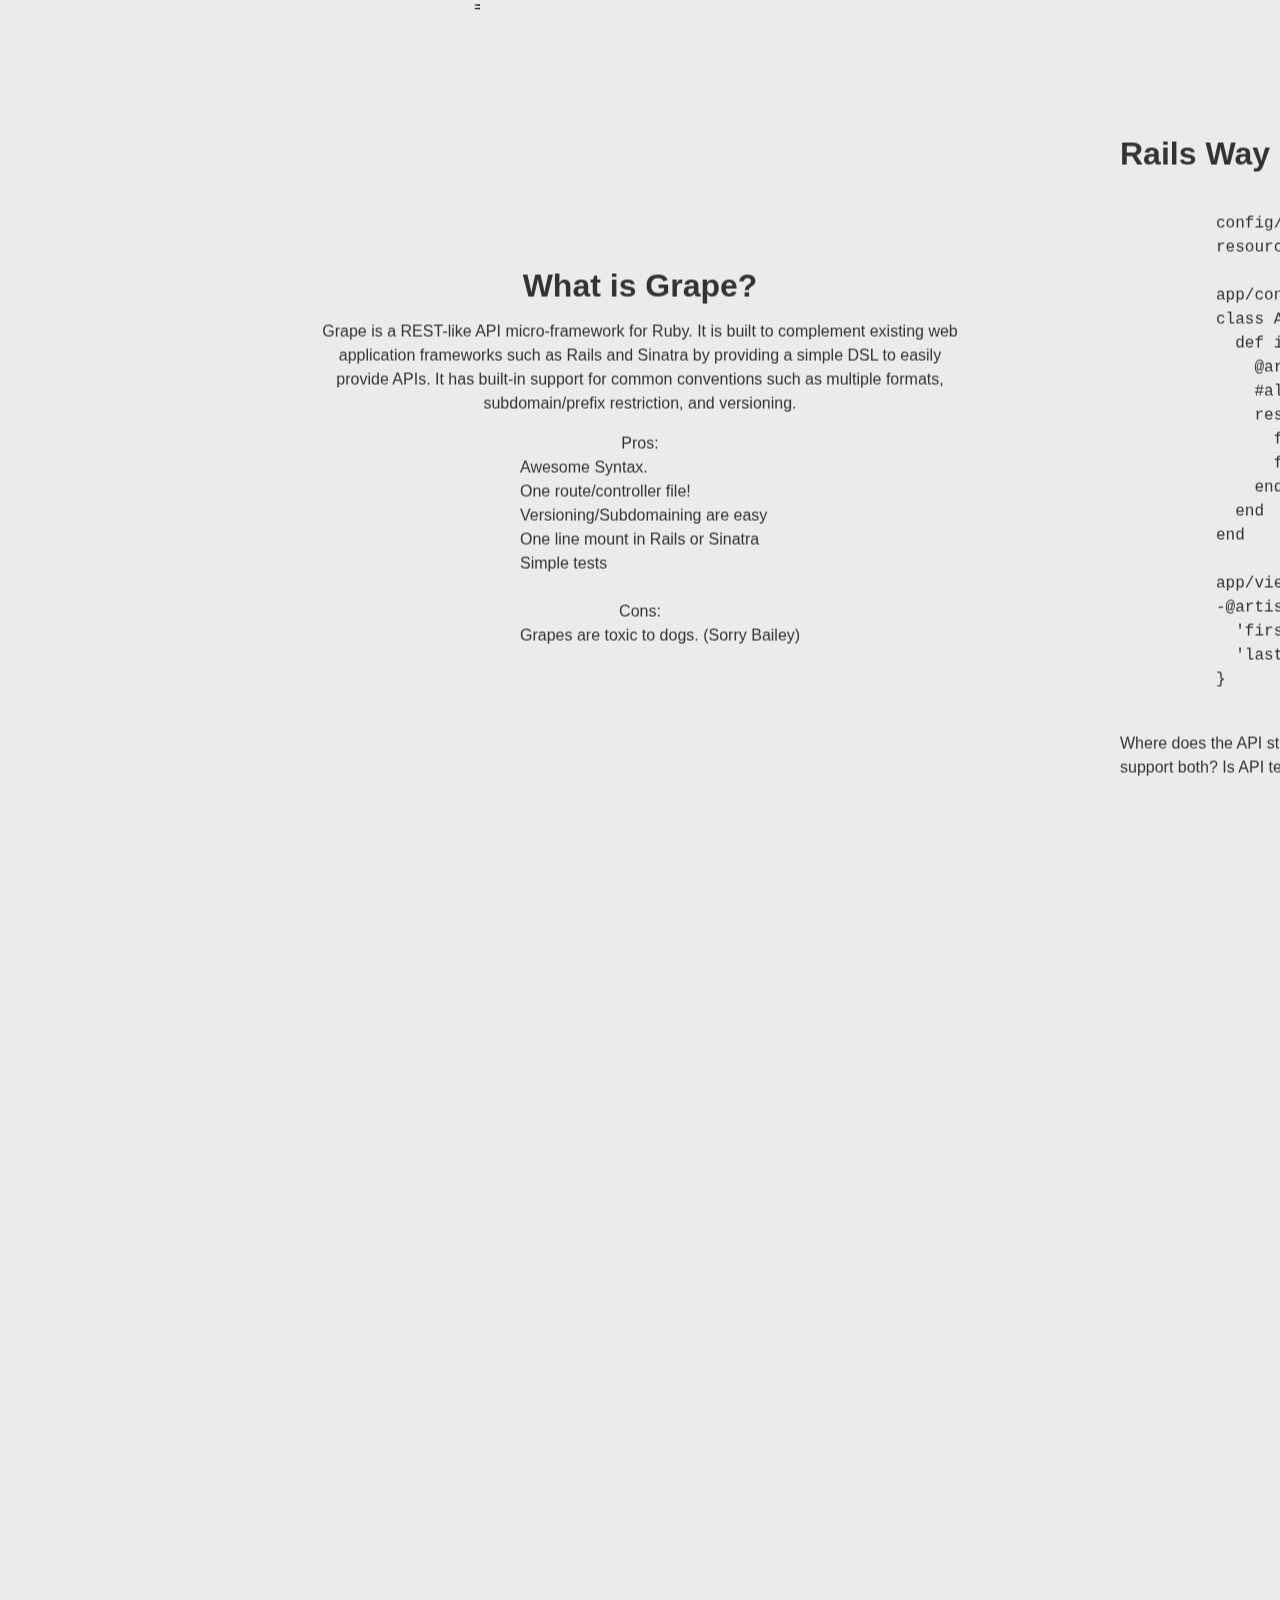
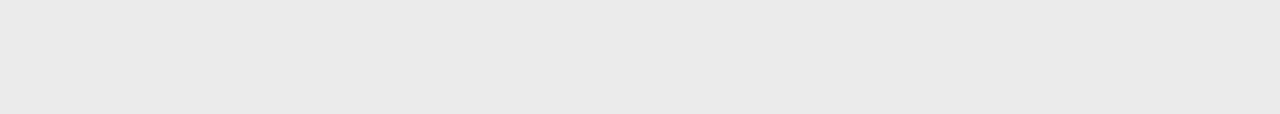
<file: grape/index.html>
<!doctype html>
<html>
	<head>
		<title>Grape API Framework</title>
		<meta http-equiv="Content-Type" content="text/html; charset=UTF-8">	
		<link href="styles.css" rel="stylesheet" />
	</head>
	<body>
		<div id="impress">
      <div class="no-support-message">
        <h1>Awwww... So sad.</h1>
				Your browser doesn't support impress.js.  Try Chrome or Safari.
			</div>
			
      <div class="step" data-x="0" data-y="0">
        <div class="box">
          <h1>What is Grape?</h1>
          <p>Grape is a REST-like API micro-framework for Ruby. It is built to complement existing web application frameworks such as Rails and Sinatra by providing a simple DSL to easily provide APIs. It has built-in support for common conventions such as multiple formats, subdomain/prefix restriction, and versioning.</p>

          Pros:</br>
          <div style="text-align: left; padding-left: 200px;">
            Awesome Syntax.</br>
            One route/controller file!</br>
            Versioning/Subdomaining are easy</br>
            One line mount in Rails or Sinatra</br>
            Simple tests</br>
          </div></br>
            
          Cons:</br>
          <div style="text-align: left; padding-left: 200px;">
            Grapes are toxic to dogs. (Sorry Bailey)</br>
          </div>
        </div>
			</div>
			
      <div class="step" data-x="800" data-y="0">
        <div class="box" style="text-align: left">
        <h1>Rails Way 1: respond_to</h1>
        <pre><code>
          config/routes.rb
          resources:artists
          
          app/controllers/artists_controller.rb
          class ArtistsController < ApplicationController
            def index
              @artists=…
              #allkindsofstuffthatservesviews
              respond_todo |format|
                format.html { @artists } 
                format.json { render json: @artists.as_json }
              end
            end
          end

          app/views/artists/index.json.erb
          -@artists.each do |artist| {
            'first_name':'<%=@artist.first_name.to_json%>',
            'last_name':'<%=@artist.last_name.to_json%>'
          }
        </code></pre>
        Where does the API start and end?
        How are we going to build API v2 on top of v1, and support both?
        Is API testing the same as controller testing? Hmm...
      </div>
			</div>
			
			<div class="step" data-x="800" data-y="-1000">
        <div class="box" style="text-align: left">
          <h1>Rails Way 2: API Controllers</h1>
          <pre><code>
class ApiController < ApplicationController
  self.responder = ActsAsApi::Responder
  respond_to :json, :xml
end

class UsersController < ApiController

  def show
    @user = User.find(params[:id])
    respond_with @user, :api_template => :name_only, :location => user_path(@user)
  end

  ...

  def destroy
    @user = User.find(params[:id])
    respond_with(@user.destroy, :api_template => :name_only)
  end
end
          </code></pre>
        Depends on ActsAsApi::Responder for respond_with. More code. More routes. More controllers. More specs. Ouch.
      </div>
			</div>
			
			<div class="step" data-x="800" data-y="-800" data-scale="0.05">
        <div class="box" style="text-align: left">
          <h1>The Grape Way</h1>
<pre><code>
lib/api.rb

class HbServer::API < Grape::API
  format :json
  version 'v1', using: :path

  helpers do
  end

  resource :pictures do
    get ':id' do
      Picture.find(params[:id]).to_json
    end

    get ':id/tags' do
      { tags: Picture.find(params[:id]).tags.to_json }
    end
  end
end
</pre></code>
        </div>
			</div>
			
			<div class="step" data-x="0" data-y="-800" data-rotate="90">
        <div class="box left">
  <pre><code>
  resource :users do
    get do
      User.all.to_json
    end

    get ':id' do
      User.find(params[:id]).to_json
    end
    
    resources ':id/pictures' do
      get do
        User.find(params[:id]).pictures.to_json
      end
    end

    resources ':id/tags' do
      get do
        "#{params[:callback]}(#{User.find(params[:id]).tags.to_json});"
      end
    end
  end
  </pre></code>
        </div>
			</div>

			<div class="step" data-x="-500" data-y="-1200">
        <div class="box">
          <h1>How do I run it?</h1>
          <div class="left">
<pre><code>
config.ru

# This file is used by Rack-based servers to start the application.

require ::File.expand_path('../config/environment',  __FILE__)
require 'api.rb'
run HbServer::API
</pre></code></div>
        </div>
			</div>

			<div class="step" data-x="1500" data-y="-800" data-rotate-x="60" data-rotate-y="60" data-rotate-z="30">
        <div class="box">
          <h1>THINK GRAPE IS AWESOME YET!?</h1>
        </div>
			</div>
			
			<div class="step" data-x="-2600" data-y="-800" data-rotate-x="30" data-rotate-y="-60" data-rotate-z="90" data-scale="4">
        <div class="box">
          <h1>Grape is FASTER too!</h1>
          <p>
          Grape averages 47.21 req/sec</br>
          Rails 3 averages 31.41  req/sec
          </p>
          <img src="images/benchmark.png"/>

          <p class="small">http://blog.solid1pxred.com/post/16487806979/building-an-api-rails-3-vs-grape</p>
        </div>
			</div>
			
		</div>
		<script type="text/javascript" src="impress.js"></script>
	</body>
</html>
</file>
<file: grape/styles.css>
.no-support-message { display:none; }
.impress-not-supported .no-support-message { display:block; }

/* additional styles just to make things look a bit nicer */
body { background:#EBEBEB; font:16px/24px "HelveticaNeue-Light", "Helvetica Neue Light", "Helvetica Neue", Helvetica, Arial, "Lucida Grande", sans-serif; color:#333; }
.step { width:940px; margin:0 auto 24px auto; text-align:center; }
.box { width:640px; text-align:center; margin: 0 auto; }
.left { text-align: left }
.small { font:12px/14px "HelveticaNeue-Light", "Helvetica Neue Light", "Helvetica Neue", Helvetica, Arial, "Lucida Grande", sans-serif; }
</file>
